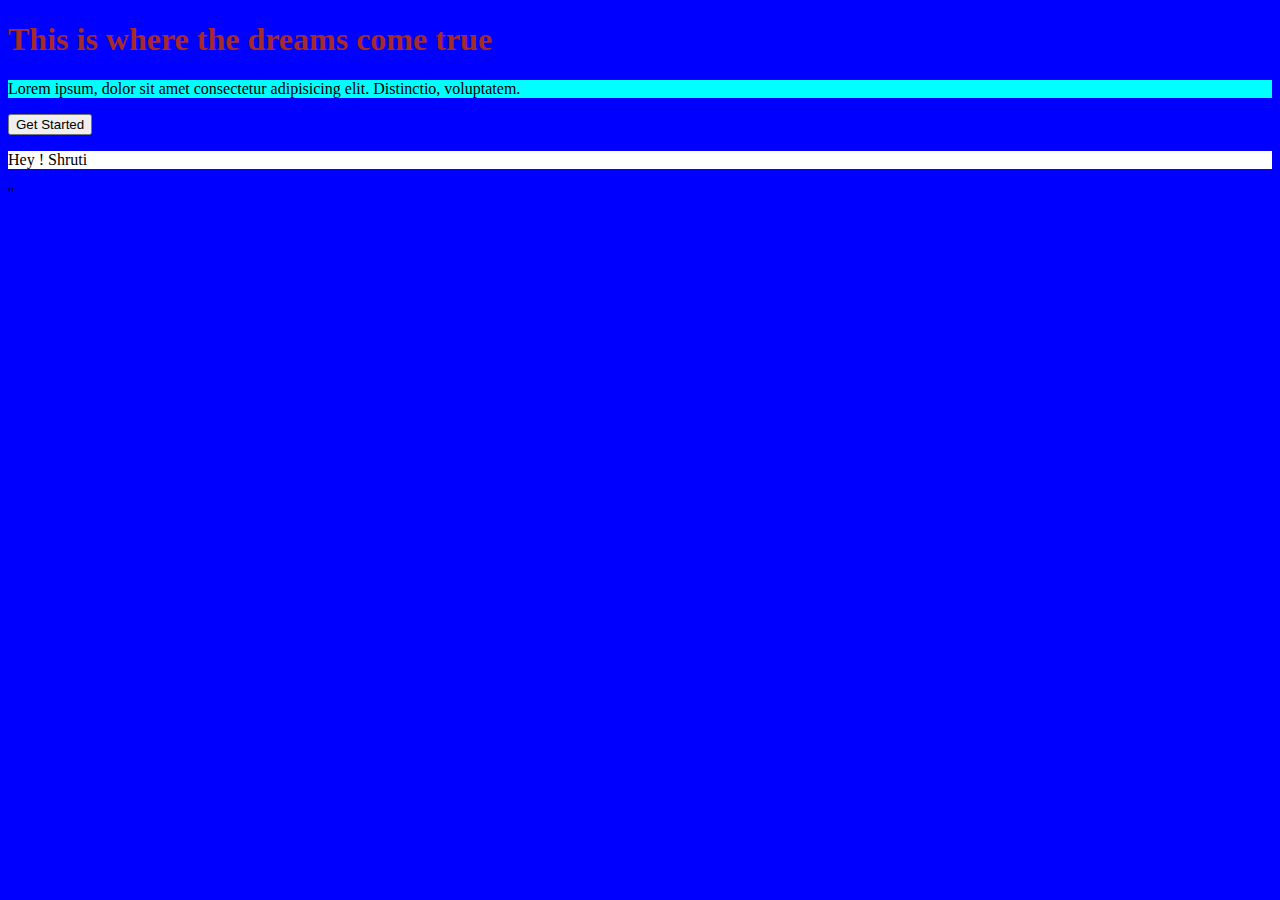
<file: index.html>
<!DOCTYPE html>
<html lang="en">
<head>
                    <meta charset="UTF-8">
                    <meta http-equiv="X-UA-Compatible" content="IE=edge">
                    <meta name="viewport" content="width=device-width, initial-scale=1.0">
                    <title>My Blockchain Website</title>
<link rel="stylesheet" href="style.css">
                    <style>
                                        body{
                                                            background-color: blue;
                                        }
                                        h1 {
                                                            color: brown;
                                                            background-color: blue;

                                        }
                                        p {
                                                            font-family: cursive;
                                                            background-color: aqua;
                                        }
                    </style>
</head>
<body>
                    <h1>This is where the dreams come true</h1>
                    <p>Lorem ipsum, dolor sit amet consectetur adipisicing elit. Distinctio, voluptatem.</p>
                    <button>Get Started </button>
                    <p style="background-color:white;">Hey ! Shruti</p>
                    
</body>
</html>''
</file>
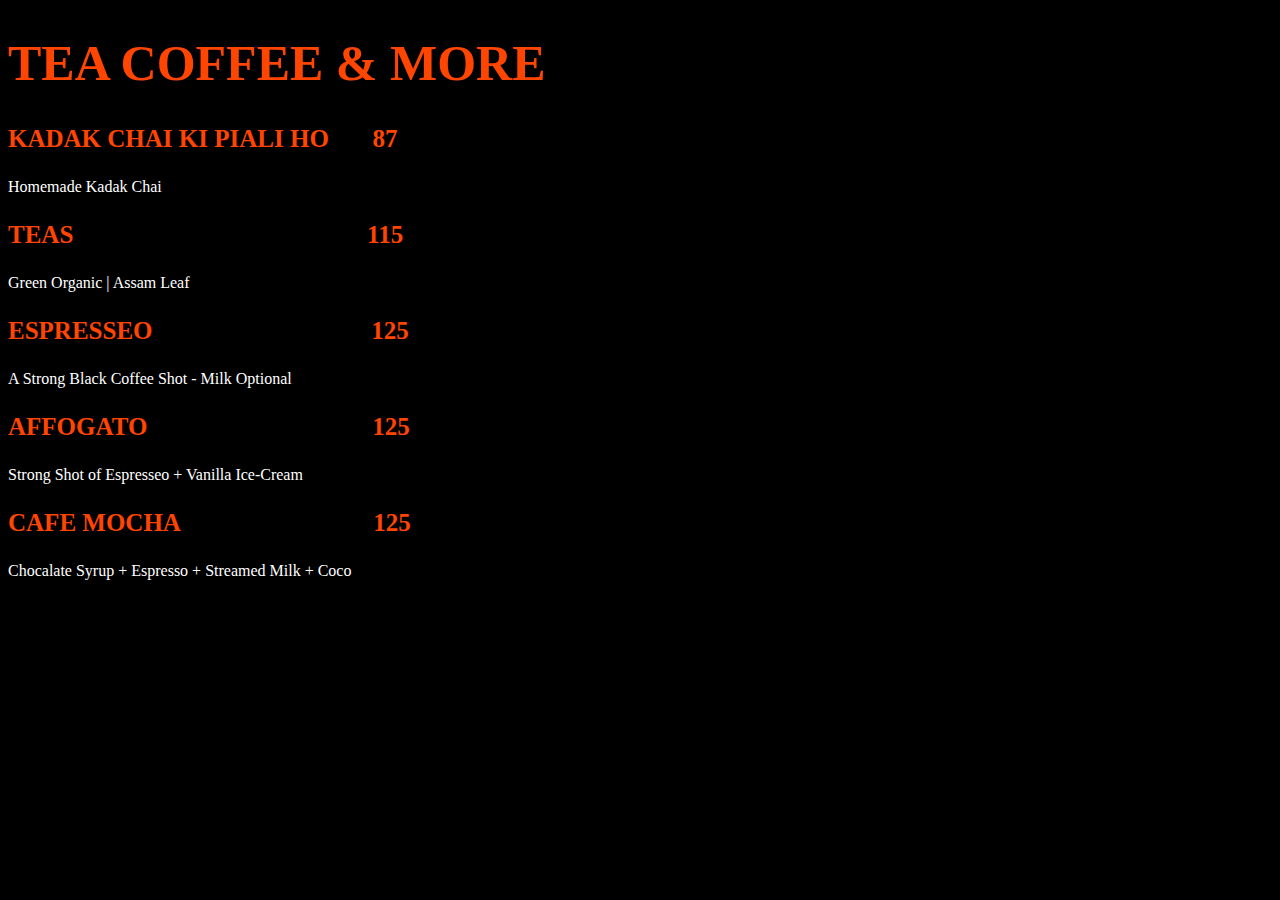
<file: assignment1.html>
<!DOCTYPE html>
<html lang="en">
<head>
                    <meta charset="UTF-8">
                    <meta http-equiv="X-UA-Compatible" content="IE=edge">
                    <meta name="viewport" content="width=device-width, initial-scale=1.0">
                    <title>ASSIGNMENT 1</title>
</head>
<style>
                    h3{
                                        color: orangered;

                    }
                    body  h1 {
                                   color: orangered;     
                    }
                    body {
                                        background-color: black;
                    }
                    p {
                                        color: white;
                    }
</style>
<body>
                    <h1 style="font-size: 50px;">TEA COFFEE & MORE</h1>

                    <h3 style="font-size: 25px;">KADAK CHAI KI PIALI HO  &nbsp;  &nbsp; &nbsp; 87</h3>  
                    <p>Homemade Kadak Chai</p>
                    <h3 style="font-size: 25px;">TEAS &nbsp; &nbsp; &nbsp; &nbsp; &nbsp; &nbsp; &nbsp; &nbsp; &nbsp; &nbsp; &nbsp; &nbsp; &nbsp; &nbsp; &nbsp; &nbsp; &nbsp; &nbsp; &nbsp; &nbsp; &nbsp; &nbsp; &nbsp;  115</h3>
                    <P>Green Organic | Assam Leaf </P>
                    <h3 style="font-size: 25px;">ESPRESSEO &nbsp; &nbsp; &nbsp; &nbsp; &nbsp;&nbsp; &nbsp; &nbsp; &nbsp;&nbsp; &nbsp; &nbsp; &nbsp; &nbsp; &nbsp; &nbsp; &nbsp; &nbsp; 125</h3>
                    <p>A Strong  Black Coffee Shot - Milk Optional</p>
                    <h3 style="font-size: 25px;">AFFOGATO &nbsp; &nbsp; &nbsp; &nbsp; &nbsp; &nbsp; &nbsp;  &nbsp; &nbsp; &nbsp;&nbsp;&nbsp; &nbsp; &nbsp;&nbsp; &nbsp; &nbsp;&nbsp; &nbsp; &nbsp;125</h3>
                    <p>Strong Shot of Espresseo + Vanilla Ice-Cream </p>
                    <h3 style="font-size: 25px;">CAFE MOCHA &nbsp; &nbsp;&nbsp; &nbsp; &nbsp; &nbsp; &nbsp; &nbsp; &nbsp; &nbsp; &nbsp;&nbsp; &nbsp; &nbsp;&nbsp; &nbsp; &nbsp;125</h3>
                    <p>Chocalate Syrup + Espresso + Streamed Milk + Coco</p>
                    
</body>
</html>
</file>
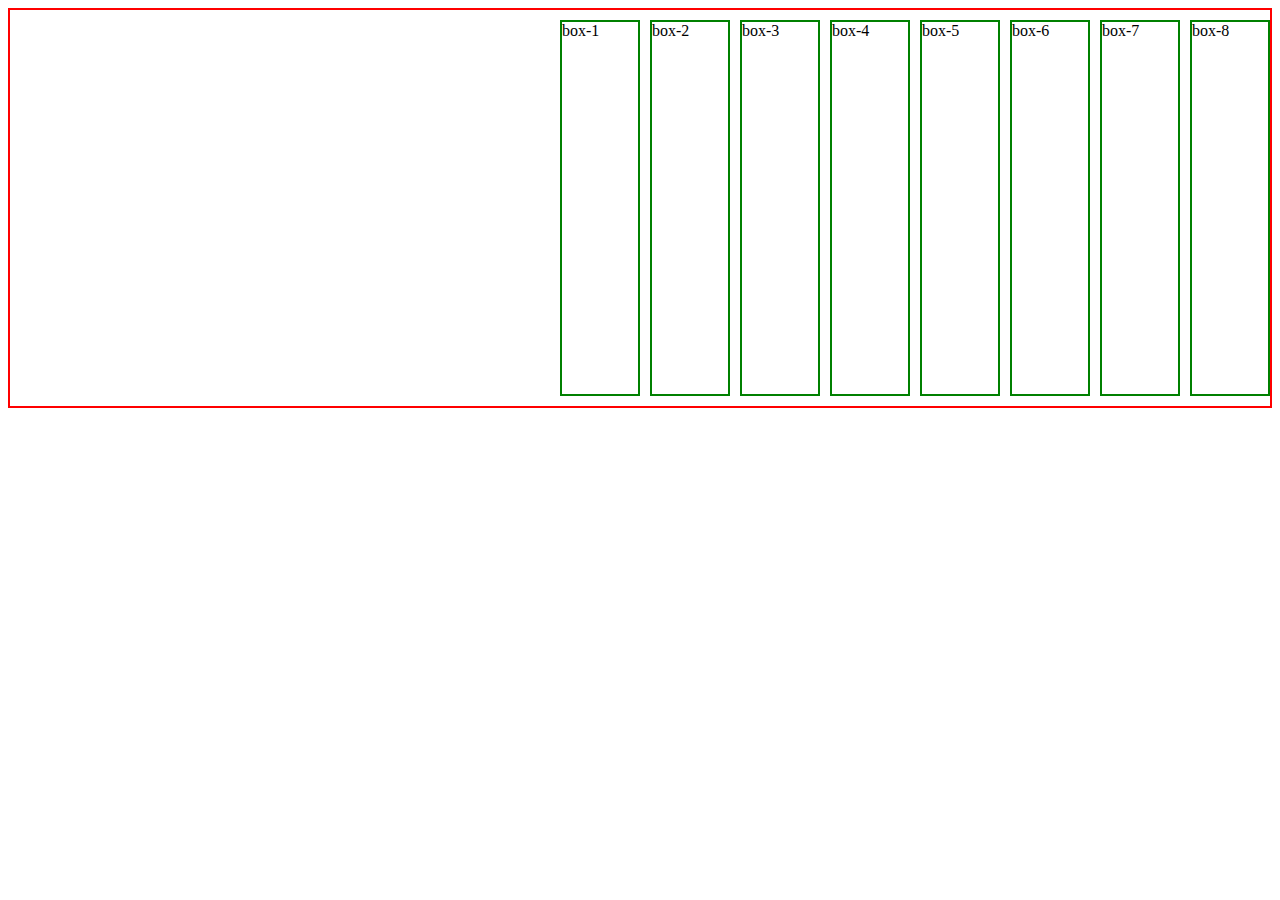
<file: flex.html>
<!DOCTYPE html>
<html lang="en">
<head>
                    <meta charset="UTF-8">
                    <meta http-equiv="X-UA-Compatible" content="IE=edge">
                    <meta name="viewport" content="width=device-width, initial-scale=1.0">
                    <title>FLEXBOX</title>
                    <link rel="stylesheet" href="flex.css">
</head>
<body>
                    <div class="container">
                     <div class="box">box-1</div>
                     <div class="box">box-2</div>
                     <div class="box">box-3</div>
                     <div class="box">box-4</div>
                     <div class="box">box-5</div>
                     <div class="box">box-6</div>
                     <div class="box">box-7</div>
                     <div class="box">box-8</div>
                    </div>








                    </div>

                    
</body>
</html>
</file>
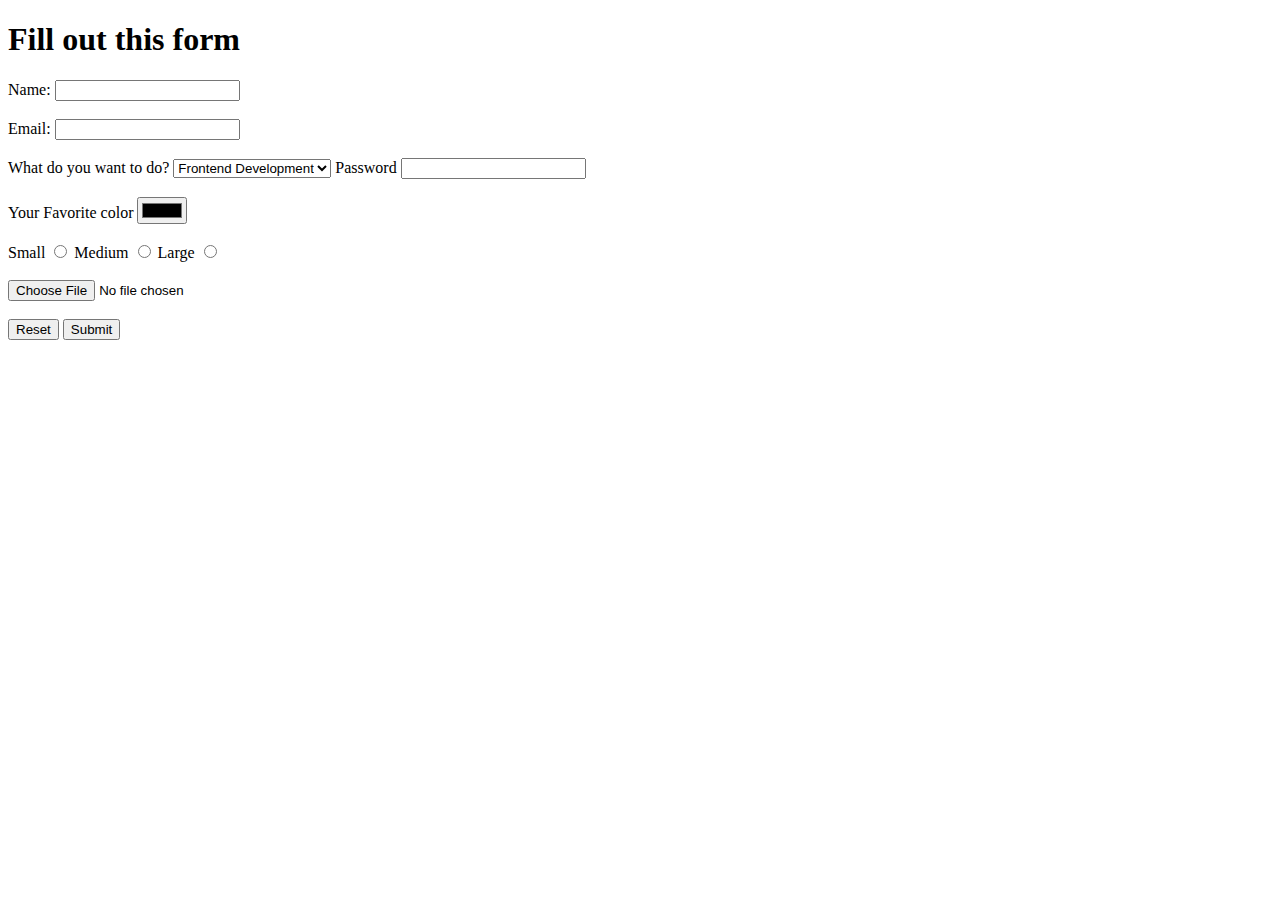
<file: form.html>
<!DOCTYPE html>
<html lang="en">
<head>
                    <meta charset="UTF-8">
                    <meta http-equiv="X-UA-Compatible" content="IE=edge">
                    <meta name="viewport" content="width=device-width, initial-scale=1.0">
                    <title>More Information</title>
</head>
<body>
                    <h1>Fill out this form</h1>
                    <form action="">
                                        <label for="Your Name">Name:</label>
                                        <input type="text" name="" id="Username">
                                        <br>
                                        <br>
                                        <label for="email">Email:</label>
                                        <input type="email" name="" id="email">
                                        <br><br>
                                        <label for="What_to _do">What do you want to do?</label>
                                        <select name="what _to_do" id="what_do_to">
                                                            <option value="frontend">Frontend Development</option>
                                                            <option value="backend">Backend Development</option>
                                                            <option value="machine_learning">Machine Learning</option>
                                                            <option value="andriod_application">Android Application</option>
                                        </select>


                                        <label for="password">Password</label>
                                        <input type="password">
                                        <br><br>
                                        <label for="fav_color">Your Favorite color</label>
                                        <input type="color">

                                        <br><br>
                                        <label for="small">Small</label>
                                        <input  id="small" name="tshirtname" type="radio" value="small" >
                                        <label for="medium">Medium</label>
                                        <input id="medium" name="tshirtname" type="radio" value="medium">
                                        <label for="large">Large</label>
                                        <input id="large" name="tshirtname" type="radio" value="large" >
                                        <br><br>
                                         <input type="file" >
                                         <br><br>
                                        <input type="reset">
                                        <input type="submit">

                    </form>
                    
</body>
</html>
</file>
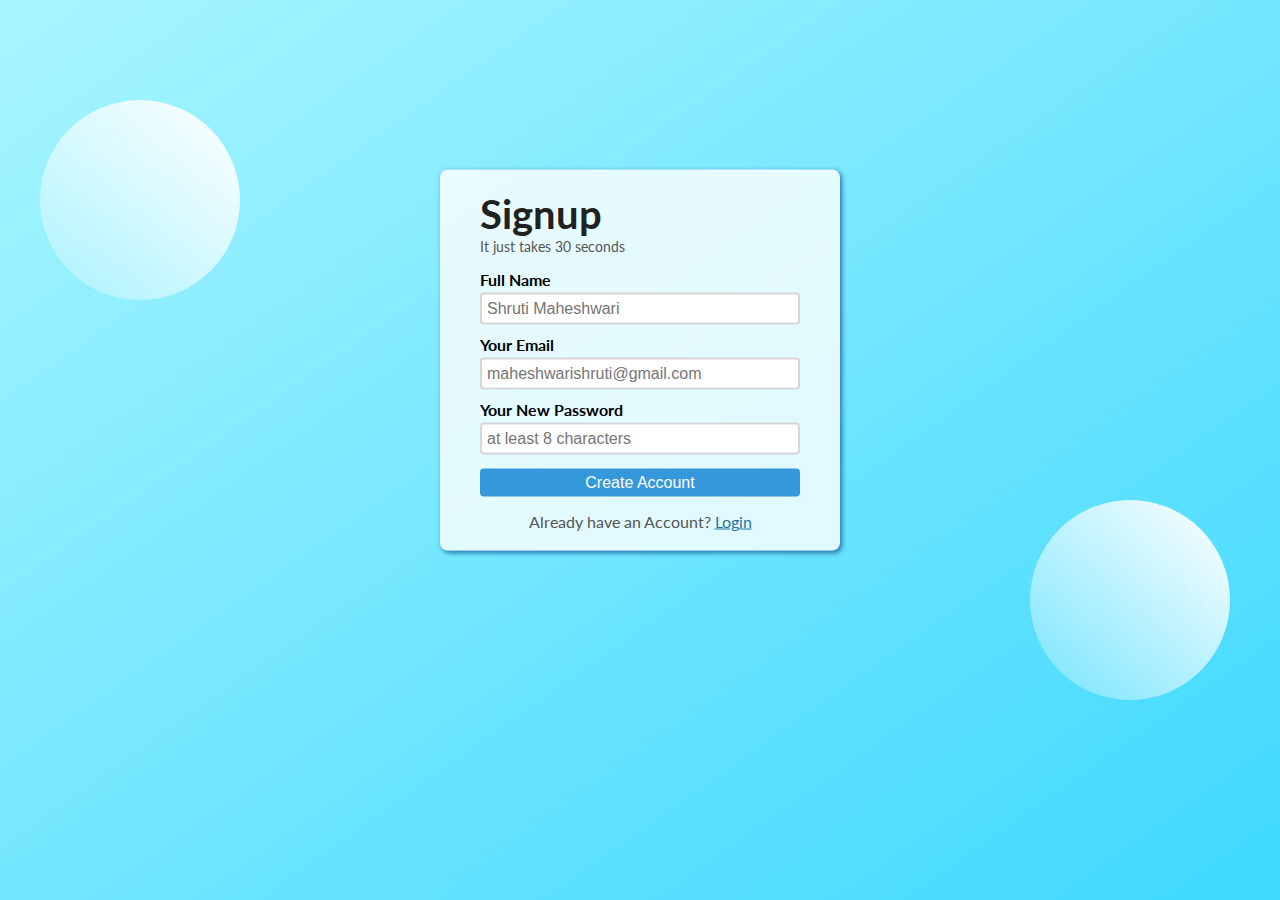
<file: sighnup.html>
<!DOCTYPE html>
<html lang="en">
<head>
                    <meta charset="UTF-8">
                    <meta http-equiv="X-UA-Compatible" content="IE=edge">
                    <meta name="viewport" content="width=device-width, initial-scale=1.0">
                    <title>Signup</title>
                    <link rel="stylesheet" href="signup.css">
                    <link rel="shortcut icon" href="favi.ico" type="image/x-icon">
</head>
<body>
                    <div class="outer-box">
                                        <div class="inner-box">
                                                            <header class="signup-header">
                                                                                <h1>Signup</h1>
                                                                                <p>It just takes 30 seconds</p>

                                                            </header>
                                                            <main class="signup-body">
                                                                                <form action="#">
                                                                                                    <p><label for="fullname">Full Name</label>
                                                                                                  <input type="text" id="fullname" placeholder="Shruti Maheshwari" required>
                                                                                                    </p>
                                                                                                    <p><label for="email">Your Email</label>
                                                                                                                        <input type="email" id="email" placeholder="maheshwarishruti@gmail.com" required>
                                                                                                                          </p>
                                                                                                                          <p><label for="password">Your New Password</label>

                                                                                                                                            <input type="password" id="password" placeholder="at least 8 characters" required>
                                                                                                                                              </p>
                                                                                                                                              <p>
                                                                                                                                                                <input type="submit" id="submit" value="Create Account">
                                                                                                                                              </p>


                                                                                </form>
                                                            </main>
                                                            <footer class="signup-footer">
                                                                                <p>Already have an Account? <a href="#">Login</a></p>
                                                            </footer>
                                        </div>
                                        <div class="circle c1 "></div>
                                        <div class="circle c2"></div>
                    </div>
                    
</body>
</html>
</file>
<file: style.css>
p {
      font-family: cursive;              
}
</file>
<file: flex.css>
*{
                    box-sizing: border-box;
}




.container {
                    height: 400px;
                    border: 2px solid red;
                    display: flex;
                    /* flex-direction: column-reverse;  */
                    flex-wrap: wrap-reverse;
                    gap: 10px ;
                    row-gap: 10px ;
                    flex-flow: wrap row ;
                    justify-content: space-between;
                    justify-content: flex-end;
                    

}
.box {
                    border: 2px solid green;
                    margin: 10px 0;
                    width: 80px;
}
</file>
<file: signup.css>
@import url('https://fonts.googleapis.com/css2?family=Lato:ital,wght@0,400;0,700;1,400&family=Poppins:wght@100&display=swap');

*
 {
                    margin: 0;
                    padding: 0;
                    box-sizing: border-box;
}
body {
                    font-family: 'Lato', sans-serif;

                    
}
.outer-box {
                    width: 100vw;
                    height: 100vh;
                    background: linear-gradient(to top left, #3ed8ff,#a8f5ff);

}
.inner-box{
                    width: 400px;
                    margin: 0 auto;
                    position: relative;
                    top: 40%;
                    transform: translateY(-50%);
                    padding: 20px 40px;
                    background-color: #ffffffcc;
                    border-radius: 8px;
                    box-shadow: 2px 2px 5px #2773a5;
}
.signup-header h1{
                    font-size: 2.5rem;
                    color: #212121;
}
.signup-header p{
                    font-size: 0.9rem; 
                    color: #555;


}
.signup-body{
                    margin: 15px  0 ;
}
.signup-body p {
                    margin: 10px 0;
}
.signup-body p label {
                    display: block;
                    font-weight: bold;
}
 .signup-body p input {
                    width: 100%;
                    padding: 5px;
                    border: 2px solid #cccc;
                    border-radius: 4px ;
                    font-size: 1rem;
                    margin-top: 4px;
}
.signup-body p input[type="submit"]{
                    background-color: #3498db;
                    border: none;
                    color: white;
                    cursor: pointer;
}
.signup-body p input[type = "submit"]:hover{
                    background-color: #2773a5;
}
.signup-footer p {
                    color: #555;
                    text-align: center;
}
.signup-footer p a{
                    color:#2773a5 ;
}
.circle{
                    width: 200px;
                    height: 200px;
                    border-radius: 100px;
                    background: linear-gradient(to  top right, #ffffff33,#ffffffff);
                    position: absolute;
}
.c1 {
                    top: 100px;
                    left: 40px;
}
.c2{
                    bottom: 200px;
                    right: 50px;
}
</file>
